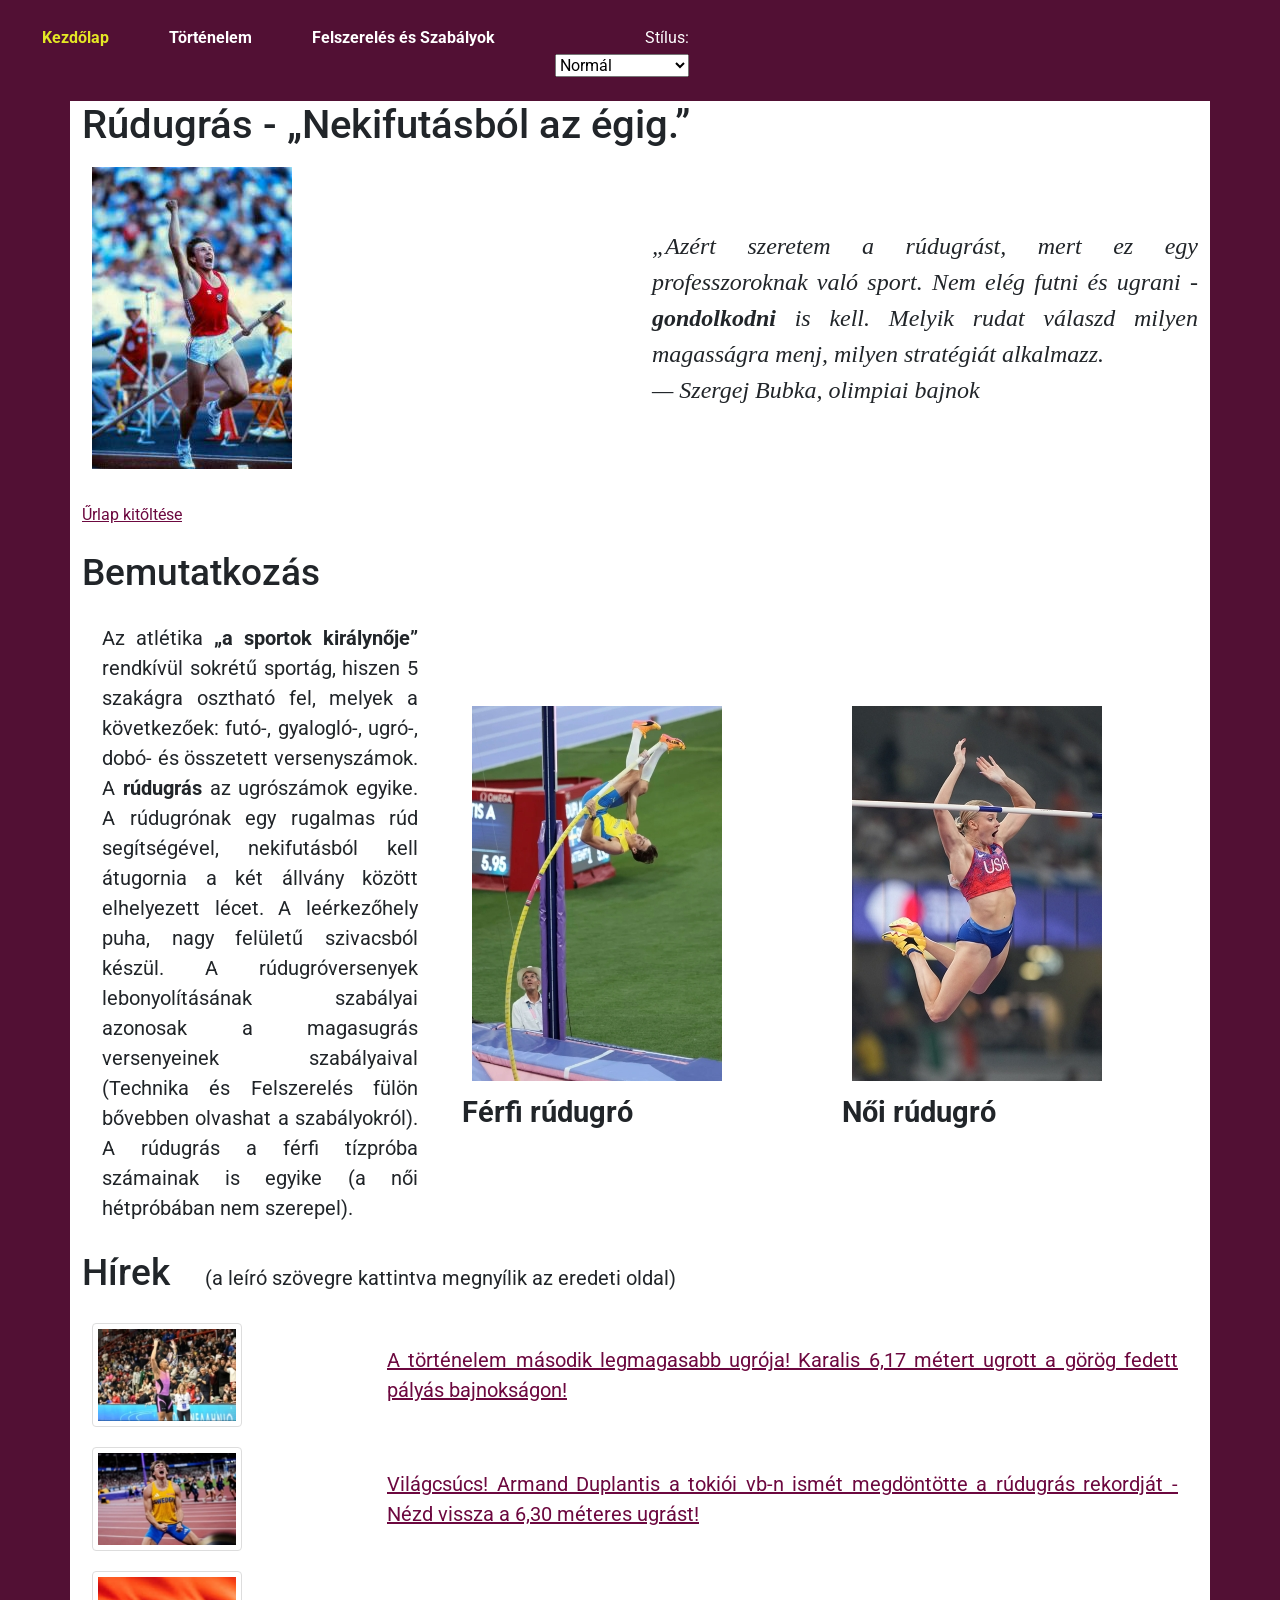
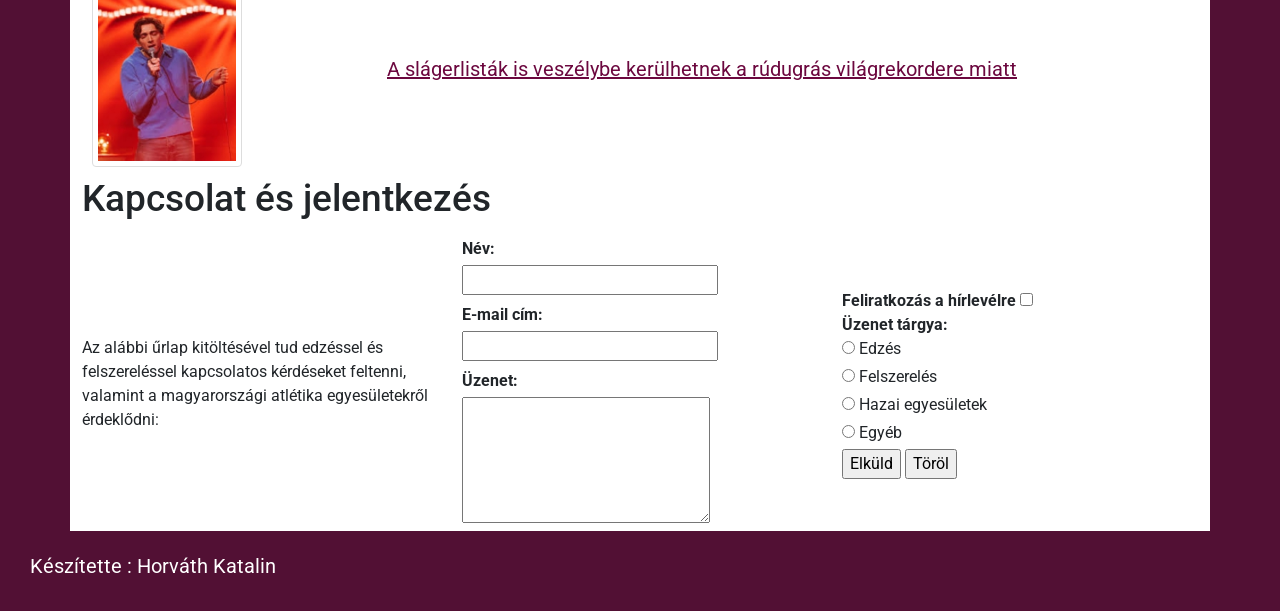
<file: index.html>
<!DOCTYPE html>
<html lang="hu">

<head>
    <meta charset="UTF-8">
    <meta name="viewport" content="width=device-width, initial-scale=1.0">
    <link href="https://cdn.jsdelivr.net/npm/bootstrap@5.3.3/dist/css/bootstrap.min.css" rel="stylesheet"
        integrity="sha384-QWTKZyjpPEjISv5WaRU9OFeRpok6YctnYmDr5pNlyT2bRjXh0JMhjY6hW+ALEwIH" crossorigin="anonymous">
    <title>Rúdugrás-Kezdőlap</title>
    <style>
        @import url('https://fonts.googleapis.com/css2?family=Roboto:ital,wght@0,100..900;1,100..900&display=swap');
    </style>
    <link rel="stylesheet" href="styles.css" >
    <link rel="stylesheet" href="print.css" media="print">
</head>

<body>
    
        <header>
            <nav id="skiptocontent">
            <a href="#tartalom">Ugrás a tartalomra</a>
        </nav>
            <nav class="navbar">
                <ul class="nav-links menu">
                    <li><a class="current" href="index.html">Kezdőlap</a></li>
                    <li><a href="tortenelem.html">Történelem</a></li>
                    <li><a href="felszereles.html">Felszerelés és Szabályok</a></li>
                    <li><nav id="js">
						<label for="styleSwitcher">Stílus: </label>
                        
						<select id="styleSwitcher">
							<option value="normal">Normál</option>
							<option value="large">Nagy betűméret</option>
						</select>
                        </nav>
                        </li>
					
                </ul>
            </nav>
        </header>
        <div class="container">
        <main id="tartalom">
            <h1>Rúdugrás - „Nekifutásból az égig.”</h1>

            <div class="row">
                <div class="col-12 col-md-6">
                    <img src="Sergey-Bubka.jpg" alt="Szergej Bubka piros mezben, fehér nadrágban, feltartott ököllel fut a pályán, kezében a rúddal.">
                </div>
                <div class="col-12 col-md-6">
                    <aside><em>„Azért szeretem a rúdugrást, mert ez egy professzoroknak való sport. Nem elég futni és
                    ugrani - <strong>gondolkodni</strong> is
                    kell. Melyik rudat válaszd milyen magasságra menj, milyen stratégiát alkalmazz.
                    <br>— Szergej Bubka, olimpiai bajnok</em></aside>
                </div>
            </div>



            <br>
            <a href="#urlap"
                title="Ugrás az űrlap kitöltéséhez, ahol a sporttal kapcsolatos kérdéseket fel lehet tenni">Űrlap
                kitőltése</a>

                <div><br></div>
            
            <h2 > Bemutatkozás</h2>
            <div class="row">
                <div class="col-12 col-lg-4 col-md-12">
                    <p>Az atlétika <strong>„a sportok királynője”</strong> rendkívül sokrétű sportág, hiszen 5 szakágra osztható fel,
                        melyek
                        a
                        következőek: futó-, gyalogló-, ugró-, dobó- és összetett versenyszámok. A <strong>rúdugrás</strong> az ugrószámok
                        egyike. A
                        rúdugrónak egy rugalmas rúd segítségével, nekifutásból kell átugornia a két állvány között
                        elhelyezett
                        lécet. A
                        leérkezőhely puha, nagy felületű szivacsból készül. A rúdugróversenyek lebonyolításának
                        szabályai
                        azonosak a
                        magasugrás versenyeinek szabályaival (Technika és Felszerelés fülön bővebben olvashat a
                        szabályokról). A
                        rúdugrás a férfi tízpróba számainak is egyike (a női hétpróbában nem szerepel).</p>
                </div>
                <div class="col-12 col-lg-4 col-md-6">
                    <figure>
                            <img src="férfi-rúdugró.jpg" alt="Férfi rúdugró fejjel lefelé a levegőben, kezében az erősen meghajlott sárga rúddal az ugrómatrac felett.">
                            <figcaption><b>Férfi rúdugró</b></figcaption>
                    </figure>
                </div>
                <div class="col-12 col-lg-4 col-md-6">
                    <figure>
                        <img src="női-rúdugró.jpg" alt="Szőke női rúdugró USA feliratú piros mezben, amint a levegőben repülve elhagyja a lécet.">
                        <figcaption><b>Női rúdugró</b></figcaption>
                    </figure>
                </div>

            </div>
            <div class="hirek">
            <h2> Hírek</h2><p>(a leíró szövegre kattintva megnyílik az eredeti oldal)</p></div>
            
                <div class="row align-items-center">
                    <div class="col-12 col-md-3 "><a href="htmlkepek/Karalis-ugrása.jpg" target="_blank"><img class="thumbnail" src="Karalis-ugrása.jpg" alt="Karalis látható a görög bajnokságon, amint a közönség felé fordulva mutatja ki örömét a sikeres 6,17 méteres magasság elérése után."></a></div>
                    <div class="col-12 col-md-9">
                        <a href="https://www.european-athletics.com/home/news/second-highest-vaulter-in-history-karalis-clears-6-17m-at-the-greek-indoor-championships" target="_blank">
                        <p>A történelem második legmagasabb ugrója! Karalis 6,17 métert ugrott a görög fedett pályás
                            bajnokságon!</p></a>
                    </div>
                </div>
            
            
                <div class="row align-items-center">
                    <div class="col-12 col-md-3 "> <a target="_blank" href="htmlkepek/Duplantis-világrekord.jpg"><img class="thumbnail" src="Duplantis-világrekord.jpg"
                            alt="Armand Duplantis eufórikus állapotban, tátott szájjal üvöltve ünnepli világcsúcsát az atlétikai pályán"></a>
                    </div>
                    <div class="col-12 col-md-9">
                        <a href="https://www.eurosport.hu/atletika/atletika-vb/2025/duplantis-vilagcsucs-630_vid60028686/video.shtml" target="_blank">
                        <p>Világcsúcs! Armand Duplantis a tokiói vb-n ismét megdöntötte a rúdugrás rekordját - Nézd
                            vissza a
                            6,30
                            méteres
                            ugrást! </p></a>
                    </div>
                </div>
            
            
                <div class="row align-items-center">
                    <div class="col-12 col-md-3 "><a  target="_blank" href="htmlkepek/Duplantis-énekel.jpg"><img class="thumbnail" src="Duplantis-énekel.jpg" alt="Armand Duplantis kék pulóverben, csukott szemmel énekel egy mikrofonba, pirosas fényű színpadi háttér előtt"></a>
                    </div>
                    <div class="col-12 col-md-9">
                        <a  href="https://www.origo.hu/sport/sport-egyeni/2026/02/duplantis-zene-slager-atletika-elo-show#google_vignette"
                 target="_blank"><p>A slágerlisták is veszélybe kerülhetnek a rúdugrás világrekordere miatt</p></a>
                    </div>
                </div>
            










            <form action="mailto:horvath.katalin0612@gmail.com" method="post" enctype="text/plain" id="urlap">
                <fieldset>
                    <legend>
                        <h2>Kapcsolat és jelentkezés</h2>
                    </legend>
                    <div class="row">

                        <div class="col-12 col-md-4">
                            Az alábbi űrlap kitöltésével tud edzéssel és felszereléssel kapcsolatos kérdéseket
                            feltenni, valamint a magyarországi atlétika egyesületekről érdeklődni:
                        </div>

                        <div class="col-12 col-md-4">
                            <div>
                                <label for="nev"><strong>Név:</strong></label>
                                <input type="text" name="nev" id="nev" maxlength="50" size="25">
                            </div>
                            <div>
                                <label for="email"><strong>E-mail cím:</strong></label>
                                <input type="text" name="email" id="email" maxlength="50" size="25">
                            </div>
                            <div>
                                <label for="uzenet"><strong>Üzenet:</strong></label>
                                <textarea name="uzenet" id="uzenet" rows="5" cols="25" maxlength="500"></textarea>
                            </div>
                        </div>

                        <div class="col-12 col-md-4">
                            <div>
                                <strong>Feliratkozás a hírlevélre</strong>
                                <input type="checkbox" name="hir" id="hir">
                            </div>

                            <div><strong>Üzenet tárgya:</strong></div>
                            <div>
                                <input type="radio" name="targy" id="v1" value="1">
                                <label for="v1">Edzés</label>
                            </div>
                            <div>
                                <input type="radio" name="targy" id="v2" value="2">
                                <label for="v2">Felszerelés</label>
                            </div>
                            <div>
                                <input type="radio" name="targy" id="v3" value="3">
                                <label for="v3">Hazai egyesületek</label>
                            </div>
                            <div>
                                <input type="radio" name="targy" id="v4" value="4">
                                <label for="v4">Egyéb</label>
                            </div>

                            <div>
                                <input type="submit" value="Elküld">
                                <input type="reset" value="Töröl">
                            </div>
                        </div>

                    </div>
                </fieldset>
            </form>
        </main>
        </div>
        <footer>
            <p>Készítette : Horváth Katalin</p>
        </footer>
        <script src="js.js"></script>
</html>
</file>
<file: styles.css>
footer{
  color: #ffffff;
}

p { font-size: 1.25rem; }
aside { font-size: 1.5rem;
  font-family: 'Times New Roman', serif; }
figcaption { font-size: 1.8rem; }
h2 { font-size: 2.3rem; }

body.large p {
    font-size: 2rem;
}

body.large aside {
    font-size: 2.2rem;
}

body.large figcaption, 
body.large h2 {
    font-size: 3rem;
}
p, aside, li {
    text-align: justify;
    hyphens: auto;
}

#js {
    text-align: left;
}

body.large .col-lg-6,
body.large .col-md-6,
body.large .col-md-4,
body.large .col-md-8,
body.large .col-lg-4 {
  flex : 0 0 auto;
  width: 100%;
}


a{
  color: #6c083f;
}
a:hover{
  color:rgb(219, 142, 0);
}

a:visited{
  color: #e82f9b;
}

.thumbnail {
  border: 1px solid #ddd;
  border-radius: 4px;
  padding: 5px;
  width: 150px;
}

.thumbnail:hover {
  box-shadow: 0 0 2px 1px rgba(0, 140, 186, 0.5);
}
#js {
  text-align: right;
}
body.large {
  font-size: 2rem !important;
}

body.large .container-lg {
  max-width: 95% !important
}

body.large .col-lg-6,
body.large .col-md-6,
body.large .col-md-4,
body.large .col-md-8,
body.large .col-lg-4 {
  flex : 0 0 auto;
  width: 100%}


.modal{
    display: none;

    position: fixed;
    inset: 0;

    background: rgba(0,0,0,0.8);

    justify-content: center;
    align-items: center;
}

.modal:target{
    display: flex;
}

.modal img{
    max-height: 100%;
}

p{
    margin: 20px;
}

div{
    align-items: center;
}

img {
    max-width: 100%;
    height: auto;
    display: block;
    margin: 10px;
}

body{
    font-family: 'Roboto', sans-serif;
    background-color: #521034;
    padding :10px;
}

div.container{
    background-color: #ffffff;
}

input[type="text"], textarea, select {
    margin-bottom: 0.5rem;
    display: block;
}

label {
    margin-bottom: 0.25rem;
}

.kezdolap{
  
  background-image: url('hatter2.jpg');
  background-repeat: no-repeat;
  background-position: right;

}
.navbar {
  display: flex;
  justify-content: flex-start;
  align-items: center;
  background-color: #521034;
  padding: 1rem 0;
}
#js label {
  color: white;
}

.nav-links {
  display: flex;
  list-style: none;
  padding: 0;
  margin: 0;
}

header a.current{
  color: rgb(228, 232, 37);
}

.nav-links li {
  margin-right: 20px;
}

.nav-links a {
  text-decoration: none;
  color: rgb(255, 255, 255);
  font-weight: bold;
  transition: color 0.3s;
}


.nav-links a:hover {
  color: #ff0095;
}

header{
    position: sticky;
    top : 0;
}

table,th, td {
    border: 1px solid pink;
    padding: 5px;
    align-items: center;
}

.carousel-wrapper {
  display: flex;
  gap: 40px;
  padding: 40px;
  overflow-x: auto;
}

.slide {
  flex: 0 0 400px;
}
.card-link {
  text-decoration: none; 
  color: inherit;       
  display: block;        
}

@media (min-width: 768px) {
  .nav-links {
    gap: 40px; 
   }

  .navbar {
    padding: 1rem 2rem;
  }
}

.hirek{
  display: flex;
  align-items: baseline;
  gap: 15px;
}

.carousel-wrapper img{
  border-color: #ffffff;
  border-width: 10px;
  border-style: solid;
}



.carousel-wrapper{
  color: #ffffff;
  background-image: url('hatter.jpg');
  background-repeat: no-repeat;
  background-position: center;
  background-size: cover;
}


#skiptocontent a {
    position: absolute;
    left: -9999px;
    top: auto;
    width: 1px;
    height: 1px;
    overflow: hidden;
    background-color: #521034;
    color: white;
    padding: 10px;
    z-index: 1000;
}

#skiptocontent a:focus {
    position: fixed;
    left: 10px;
    top: 10px;
    width: auto;
    height: auto;
}
</file>
<file: print.css>
header, 
nav, 
#js, 
.navbar, 
.nav-links, 
video, 
iframe, 
audio, 
form, 
button, 
input, 
.carousel-wrapper,
.modal {
    display: none !important;
}

body {
    background-color: white !important;
    background-image: none !important;
    color: black !important;
    font-size: 12pt;
    line-height: 1.5;
    margin: 0;
    padding: 0;
}

.container {
    width: 100% !important;
    max-width: none !important;
    margin: 0 !important;
    padding: 0 !important;
    background-color: white !important;
}

p {
    text-align: justify;
    orphans: 3;
    widows: 3;
}

h1, h2, h3 {
    color: black !important;
    page-break-after: avoid;
}

img {
    max-width: 50% !important;
    height: auto;
    display: block;
    margin: 10px auto;
    filter: grayscale(100%);
}

a {
    color: black !important;
    text-decoration: underline;
}

a::after {
    content: " (" attr(href) ")";
    font-size: 9pt;
}

.nyomtatas {
    display: block;
    border: 1px dashed gray;
    padding: 10px;
    margin: 10px 0;
}

table {
    width: 100%;
    border-collapse: collapse;
    margin-bottom: 20px;
}

th, td {
    border: 1px solid #ccc !important;
    padding: 8px;
    text-align: left;
}
</file>
